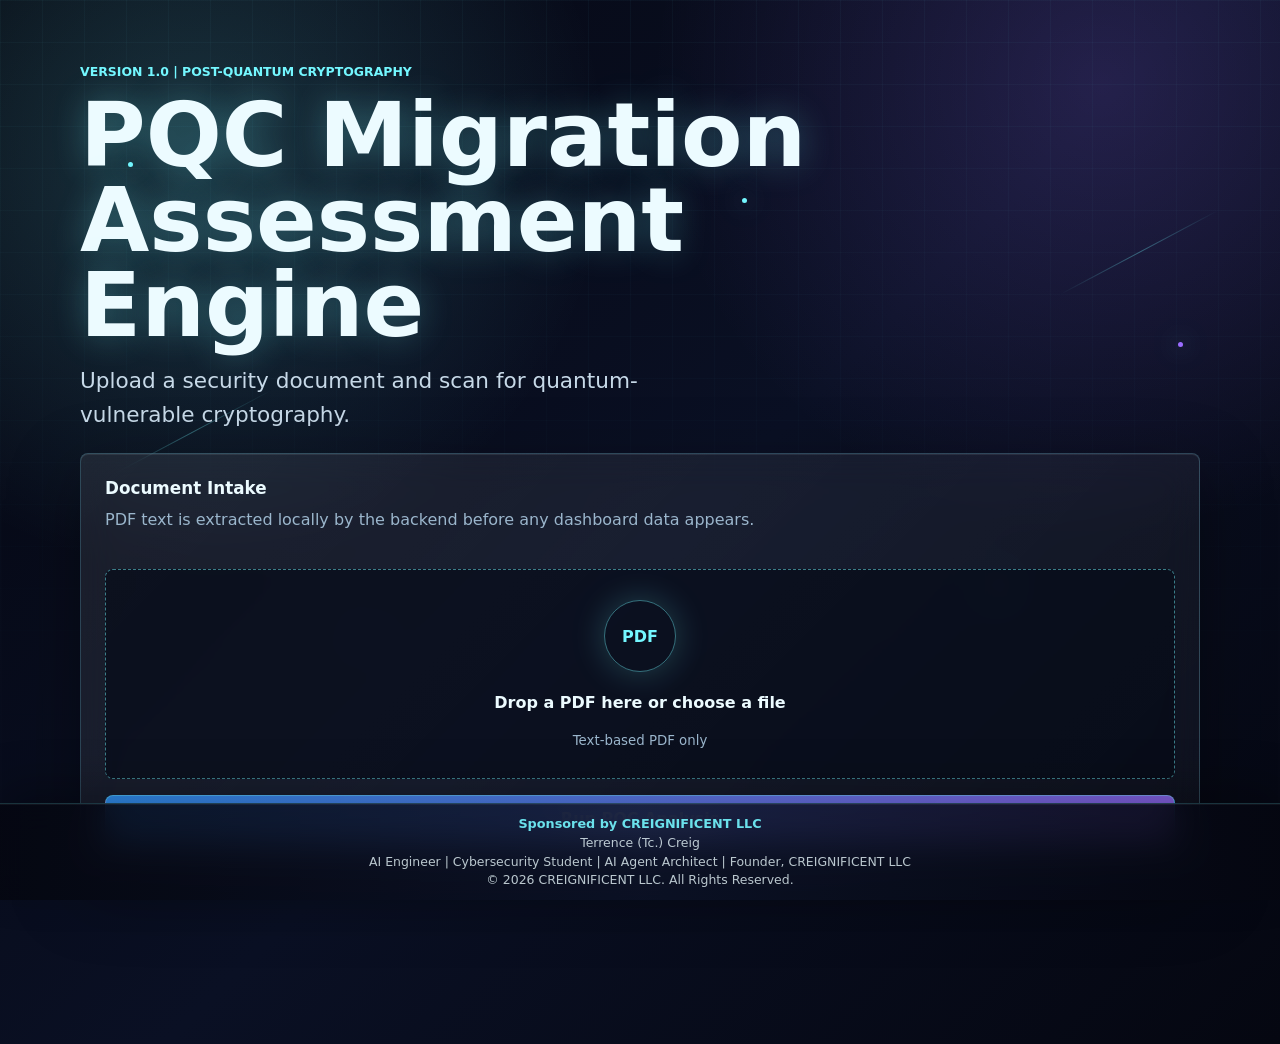
<file: templates/index.html>
<!doctype html>
<html lang="en">
<head>
  <meta charset="utf-8">
  <meta name="viewport" content="width=device-width, initial-scale=1">
  <title>PQC Migration Assessment Engine</title>
  <link rel="stylesheet" href="/static/style.css">
</head>
<body>
  <div class="quantum-field" aria-hidden="true">
    <span></span><span></span><span></span><span></span><span></span><i></i><i></i>
  </div>

  <main class="shell">
    <section class="hero">
      <div>
        <p class="eyebrow">Version 1.0 | Post-Quantum Cryptography</p>
        <h1>PQC Migration Assessment Engine</h1>
        <p class="subtitle">Upload a security document and scan for quantum-vulnerable cryptography.</p>
      </div>
    </section>

    <section class="glass upload-panel" aria-labelledby="upload-title">
      <div>
        <h2 id="upload-title">Document Intake</h2>
        <p class="muted">PDF text is extracted locally by the backend before any dashboard data appears.</p>
      </div>

      <form id="analysis-form">
        <label class="drop-zone" id="drop-zone" for="pdf-file">
          <input id="pdf-file" name="file" type="file" accept="application/pdf,.pdf">
          <span class="drop-icon" aria-hidden="true">PDF</span>
          <strong id="file-label">Drop a PDF here or choose a file</strong>
          <small>Text-based PDF only</small>
        </label>
        <button class="primary-action" type="submit">Run PQC Analysis</button>
      </form>

      <div class="loading" id="loading" hidden>
        <div class="loader"></div>
        <p id="loading-text">Extracting PDF text...</p>
      </div>

      <div class="error" id="error-box" tabindex="-1" hidden></div>
    </section>

    <section class="results" id="results" hidden>
      <div class="dashboard-grid">
        <article class="glass gauge-card">
          <h2>Overall Risk Gauge</h2>
          <div class="gauge" id="risk-gauge"><span id="risk-score"></span></div>
          <p id="risk-label"></p>
        </article>

        <article class="glass gauge-card">
          <h2>Quantum Readiness Gauge</h2>
          <div class="gauge readiness" id="readiness-gauge"><span id="readiness-score"></span></div>
          <p>Migration posture</p>
        </article>
      </div>

      <div class="summary-grid" id="summary-grid"></div>

      <section class="glass table-panel">
        <h2>Findings</h2>
        <div class="table-wrap">
          <table>
            <thead>
              <tr>
                <th>Algorithm</th>
                <th>Occurrences</th>
                <th>Quantum Risk</th>
                <th>Notes</th>
              </tr>
            </thead>
            <tbody id="findings-body"></tbody>
          </table>
        </div>
      </section>

      <section class="glass recommendations-panel">
        <h2>Recommendations</h2>
        <ul id="recommendations"></ul>
      </section>

      <section class="download-row" aria-label="Download reports">
        <a class="download-button" id="download-json" href="#">Download JSON</a>
        <a class="download-button" id="download-markdown" href="#">Download Markdown</a>
        <a class="download-button" id="download-html" href="#">Download HTML</a>
      </section>
    </section>
  </main>

  <footer class="brand-footer" aria-label="Application sponsor">
    <strong>Sponsored by CREIGNIFICENT LLC</strong>
    <span>Terrence (Tc.) Creig</span>
    <span>AI Engineer | Cybersecurity Student | AI Agent Architect | Founder, CREIGNIFICENT LLC</span>
    <span>© 2026 CREIGNIFICENT LLC. All Rights Reserved.</span>
  </footer>

  <script src="/static/app.js"></script>
</body>
</html>
</file>
<file: static/style.css>
:root {
  color-scheme: dark;
  --bg: #050711;
  --panel: rgba(12, 18, 38, 0.72);
  --panel-strong: rgba(13, 24, 52, 0.9);
  --line: rgba(135, 231, 255, 0.22);
  --text: #ecfbff;
  --muted: #9bb6cc;
  --cyan: #74f7ff;
  --blue: #3298ff;
  --purple: #9b6cff;
  --danger: #ff4f8b;
  --medium: #ffd166;
  --low: #61f2a6;
  --radius: 8px;
  --space: clamp(16px, 2vw, 24px);
}

* {
  box-sizing: border-box;
}

body {
  min-height: 100vh;
  margin: 0;
  padding-bottom: 112px;
  font-family: Inter, ui-sans-serif, system-ui, -apple-system, BlinkMacSystemFont, "Segoe UI", sans-serif;
  color: var(--text);
  background:
    radial-gradient(circle at 15% 15%, rgba(116, 247, 255, 0.18), transparent 26rem),
    radial-gradient(circle at 86% 8%, rgba(155, 108, 255, 0.18), transparent 28rem),
    linear-gradient(135deg, #050711 0%, #0a1024 52%, #050711 100%);
  overflow-x: hidden;
}

body::before {
  position: fixed;
  inset: 0;
  pointer-events: none;
  content: "";
  background-image:
    linear-gradient(rgba(116, 247, 255, 0.035) 1px, transparent 1px),
    linear-gradient(90deg, rgba(116, 247, 255, 0.035) 1px, transparent 1px);
  background-size: 42px 42px;
  mask-image: linear-gradient(to bottom, black, transparent 88%);
}

.quantum-field {
  position: fixed;
  inset: 0;
  overflow: hidden;
  pointer-events: none;
}

.quantum-field span {
  position: absolute;
  width: 5px;
  height: 5px;
  border-radius: 50%;
  background: var(--cyan);
  box-shadow: 0 0 26px var(--cyan);
  animation: drift 12s linear infinite;
}

.quantum-field i {
  position: absolute;
  width: 180px;
  height: 1px;
  background: linear-gradient(90deg, transparent, rgba(116, 247, 255, 0.34), transparent);
  transform: rotate(-28deg);
  animation: pulse-line 8s ease-in-out infinite;
}

.quantum-field span:nth-child(1) { left: 10%; top: 18%; animation-delay: 0s; }
.quantum-field span:nth-child(2) { left: 28%; top: 70%; animation-delay: -4s; background: var(--purple); }
.quantum-field span:nth-child(3) { left: 58%; top: 22%; animation-delay: -7s; }
.quantum-field span:nth-child(4) { left: 78%; top: 65%; animation-delay: -2s; background: var(--blue); }
.quantum-field span:nth-child(5) { left: 92%; top: 38%; animation-delay: -9s; background: var(--purple); }
.quantum-field i:nth-of-type(1) { left: 8%; top: 48%; animation-delay: -2s; }
.quantum-field i:nth-of-type(2) { right: 4%; top: 28%; animation-delay: -5s; }

@keyframes drift {
  0%, 100% { transform: translate3d(0, 0, 0) scale(1); opacity: 0.5; }
  50% { transform: translate3d(-28px, 34px, 0) scale(1.7); opacity: 1; }
}

@keyframes pulse-line {
  0%, 100% { opacity: 0.12; transform: translateX(-20px) rotate(-28deg); }
  50% { opacity: 0.48; transform: translateX(20px) rotate(-28deg); }
}

.shell {
  position: relative;
  width: min(1120px, calc(100% - 32px));
  margin: 0 auto;
  padding: clamp(32px, 5vw, 64px) 0;
}

.hero {
  min-height: 260px;
  display: grid;
  align-items: center;
}

.eyebrow {
  margin: 0 0 14px;
  color: var(--cyan);
  font-size: 0.78rem;
  font-weight: 800;
  letter-spacing: 0;
  text-transform: uppercase;
}

h1,
h2,
p {
  margin-top: 0;
}

h1 {
  max-width: 820px;
  margin-bottom: 16px;
  font-size: clamp(2.6rem, 7vw, 5.9rem);
  line-height: 0.95;
  letter-spacing: 0;
  text-shadow: 0 0 34px rgba(116, 247, 255, 0.28);
}

h2 {
  margin-bottom: 12px;
  font-size: 1.05rem;
  letter-spacing: 0;
}

.subtitle {
  max-width: 660px;
  color: #c7d9e8;
  font-size: clamp(1.05rem, 2vw, 1.35rem);
  line-height: 1.55;
}

.glass {
  border: 1px solid var(--line);
  border-radius: var(--radius);
  background: linear-gradient(135deg, rgba(255, 255, 255, 0.08), rgba(255, 255, 255, 0.035));
  box-shadow: 0 22px 70px rgba(0, 0, 0, 0.34), inset 0 1px 0 rgba(255, 255, 255, 0.08);
  backdrop-filter: blur(18px);
  transition: border-color 180ms ease, box-shadow 180ms ease, transform 180ms ease;
}

.upload-panel {
  display: grid;
  gap: 24px;
  padding: var(--space);
}

.muted,
small {
  color: var(--muted);
}

.drop-zone {
  min-height: 210px;
  display: grid;
  place-items: center;
  gap: 8px;
  padding: 24px;
  border: 1px dashed rgba(116, 247, 255, 0.48);
  border-radius: var(--radius);
  background: rgba(5, 11, 24, 0.62);
  cursor: pointer;
  text-align: center;
  transition: border-color 160ms ease, transform 160ms ease, box-shadow 160ms ease;
}

.drop-zone:hover,
.drop-zone.is-dragging {
  border-color: var(--purple);
  transform: translateY(-1px);
  box-shadow: 0 0 32px rgba(116, 247, 255, 0.16);
}

.drop-zone.is-disabled {
  pointer-events: none;
  opacity: 0.72;
}

.drop-zone input {
  position: absolute;
  width: 1px;
  height: 1px;
  overflow: hidden;
  clip: rect(0, 0, 0, 0);
}

.drop-icon {
  display: grid;
  width: 72px;
  height: 72px;
  place-items: center;
  border: 1px solid rgba(116, 247, 255, 0.42);
  border-radius: 50%;
  color: var(--cyan);
  font-weight: 900;
  box-shadow: 0 0 34px rgba(116, 247, 255, 0.22);
}

.primary-action,
.download-button {
  min-height: 48px;
  display: inline-flex;
  align-items: center;
  justify-content: center;
  border: 1px solid rgba(116, 247, 255, 0.42);
  border-radius: var(--radius);
  padding: 0 20px;
  color: var(--text);
  background: linear-gradient(135deg, rgba(50, 152, 255, 0.94), rgba(155, 108, 255, 0.9));
  font: inherit;
  font-weight: 800;
  text-decoration: none;
  cursor: pointer;
  transition: transform 160ms ease, box-shadow 160ms ease, border-color 160ms ease;
}

.primary-action:hover,
.download-button:hover {
  transform: translateY(-1px);
  box-shadow: 0 0 34px rgba(116, 247, 255, 0.18);
}

.primary-action {
  width: 100%;
  margin-top: 16px;
}

.primary-action:disabled {
  cursor: wait;
  opacity: 0.65;
}

.loading {
  display: flex;
  align-items: center;
  gap: 14px;
  color: var(--cyan);
  animation: fade-up 220ms ease both;
}

.loader {
  width: 28px;
  height: 28px;
  border: 3px solid rgba(116, 247, 255, 0.18);
  border-top-color: var(--cyan);
  border-radius: 50%;
  animation: spin 0.8s linear infinite;
}

@keyframes spin {
  to { transform: rotate(360deg); }
}

.error {
  border-left: 3px solid var(--danger);
  padding: 14px 16px;
  background: rgba(255, 79, 139, 0.1);
  color: #ffd8e5;
  outline: none;
  animation: fade-up 180ms ease both;
}

.results {
  display: grid;
  gap: 18px;
  margin-top: 22px;
  opacity: 0;
  transform: translateY(12px);
  transition: opacity 320ms ease, transform 320ms ease;
}

.results.is-visible {
  opacity: 1;
  transform: translateY(0);
}

.dashboard-grid,
.summary-grid {
  display: grid;
  grid-template-columns: repeat(2, minmax(0, 1fr));
  gap: 18px;
}

.summary-grid {
  grid-template-columns: repeat(auto-fit, minmax(170px, 1fr));
}

.gauge-card,
.table-panel,
.recommendations-panel,
.summary-card {
  padding: 22px;
}

.gauge-card:hover,
.summary-card:hover {
  border-color: rgba(116, 247, 255, 0.34);
  transform: translateY(-1px);
}

.gauge {
  --value: 0;
  --gauge-color: var(--low);
  width: min(210px, 70vw);
  aspect-ratio: 1;
  display: grid;
  place-items: center;
  margin: 16px auto;
  border-radius: 50%;
  background:
    radial-gradient(circle at center, #091124 0 58%, transparent 59%),
    conic-gradient(var(--gauge-color) calc(var(--value) * 1%), rgba(255,255,255,0.08) 0);
  box-shadow: 0 0 34px color-mix(in srgb, var(--gauge-color), transparent 58%);
  transition: background 420ms ease, box-shadow 420ms ease;
}

.gauge span {
  font-size: 2.35rem;
  font-weight: 900;
}

.summary-card {
  min-height: 118px;
  background: var(--panel);
}

.summary-card span {
  display: block;
  color: var(--muted);
  font-size: 0.82rem;
}

.summary-card strong {
  display: block;
  margin-top: 10px;
  font-size: 1.4rem;
  overflow-wrap: anywhere;
}

.table-wrap {
  overflow-x: auto;
}

table {
  width: 100%;
  border-collapse: collapse;
}

th,
td {
  padding: 14px 12px;
  border-bottom: 1px solid rgba(255, 255, 255, 0.1);
  text-align: left;
  vertical-align: top;
}

tbody tr {
  transition: background 140ms ease;
}

tbody tr:hover {
  background: rgba(116, 247, 255, 0.045);
}

th {
  color: var(--cyan);
  font-size: 0.82rem;
  text-transform: uppercase;
  letter-spacing: 0;
}

.recommendations-panel li {
  margin: 12px 0;
  color: #dceeff;
}

.download-row {
  display: flex;
  flex-wrap: wrap;
  gap: 12px;
}

.brand-footer {
  position: fixed;
  z-index: 10;
  right: 0;
  bottom: 0;
  left: 0;
  display: grid;
  gap: 3px;
  padding: 12px 18px;
  border-top: 1px solid rgba(116, 247, 255, 0.18);
  background: linear-gradient(90deg, rgba(5, 7, 17, 0.92), rgba(12, 18, 38, 0.86), rgba(5, 7, 17, 0.92));
  box-shadow: 0 -16px 46px rgba(0, 0, 0, 0.28), inset 0 1px 0 rgba(255, 255, 255, 0.05);
  backdrop-filter: blur(16px);
  color: rgba(236, 251, 255, 0.78);
  font-size: 0.78rem;
  line-height: 1.25;
  text-align: center;
}

.brand-footer strong {
  color: rgba(116, 247, 255, 0.9);
  font-size: 0.8rem;
  letter-spacing: 0;
}

@keyframes fade-up {
  from { opacity: 0; transform: translateY(8px); }
  to { opacity: 1; transform: translateY(0); }
}

@media (prefers-reduced-motion: reduce) {
  *,
  *::before,
  *::after {
    animation-duration: 0.01ms !important;
    animation-iteration-count: 1 !important;
    scroll-behavior: auto !important;
    transition-duration: 0.01ms !important;
  }
}

[hidden] {
  display: none !important;
}

@media (max-width: 860px) {
  .dashboard-grid {
    grid-template-columns: 1fr;
  }

  .shell {
    padding-top: 32px;
  }

  .hero {
    min-height: 220px;
  }

  body {
    padding-bottom: 150px;
  }

  .brand-footer {
    font-size: 0.72rem;
  }
}

@media (max-width: 560px) {
  body {
    padding-bottom: 174px;
  }

  .shell {
    width: min(100% - 24px, 1120px);
  }

  .drop-zone {
    min-height: 180px;
  }

  .download-row {
    display: grid;
  }

  .download-button {
    width: 100%;
  }
}
</file>
